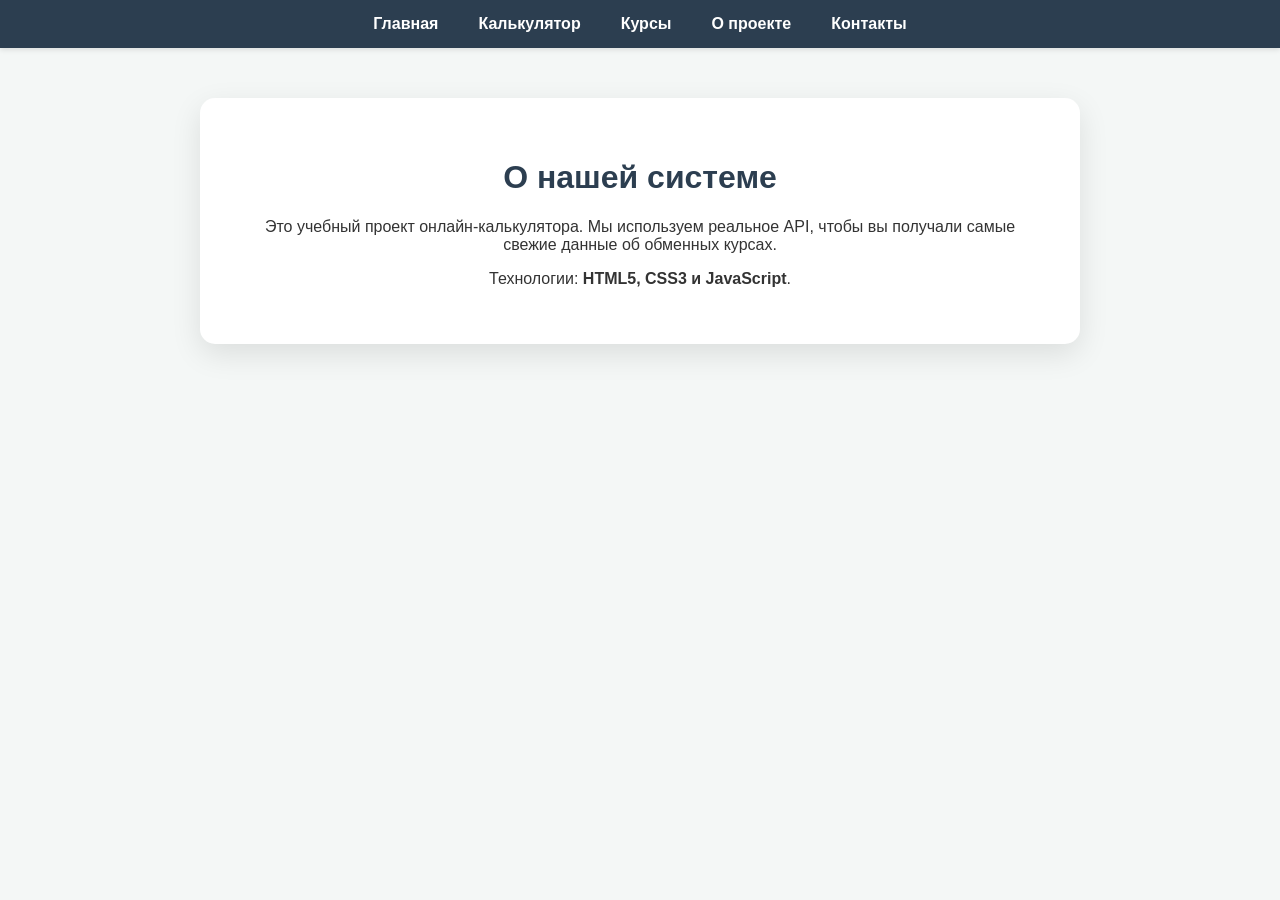
<file: about.html>
<!DOCTYPE html>
<html lang="ru">
<head>
    <meta charset="UTF-8">
    <title>О проекте</title>
    <link rel="stylesheet" href="style.css">
</head>
<body>
    <nav>
        <a href="index.html">Главная</a>
        <a href="calc.html">Калькулятор</a>
        <a href="rates.html">Курсы</a>
        <a href="about.html">О проекте</a>
        <a href="contact.html">Контакты</a>
    </nav>

    <div class="container">
        <h1>О нашей системе</h1>
        <p>Это учебный проект онлайн-калькулятора. Мы используем реальное API, чтобы вы получали самые свежие данные об обменных курсах.</p>
        <p>Технологии: <b>HTML5, CSS3 и JavaScript</b>.</p>
    </div>
</body>
</html>
</file>
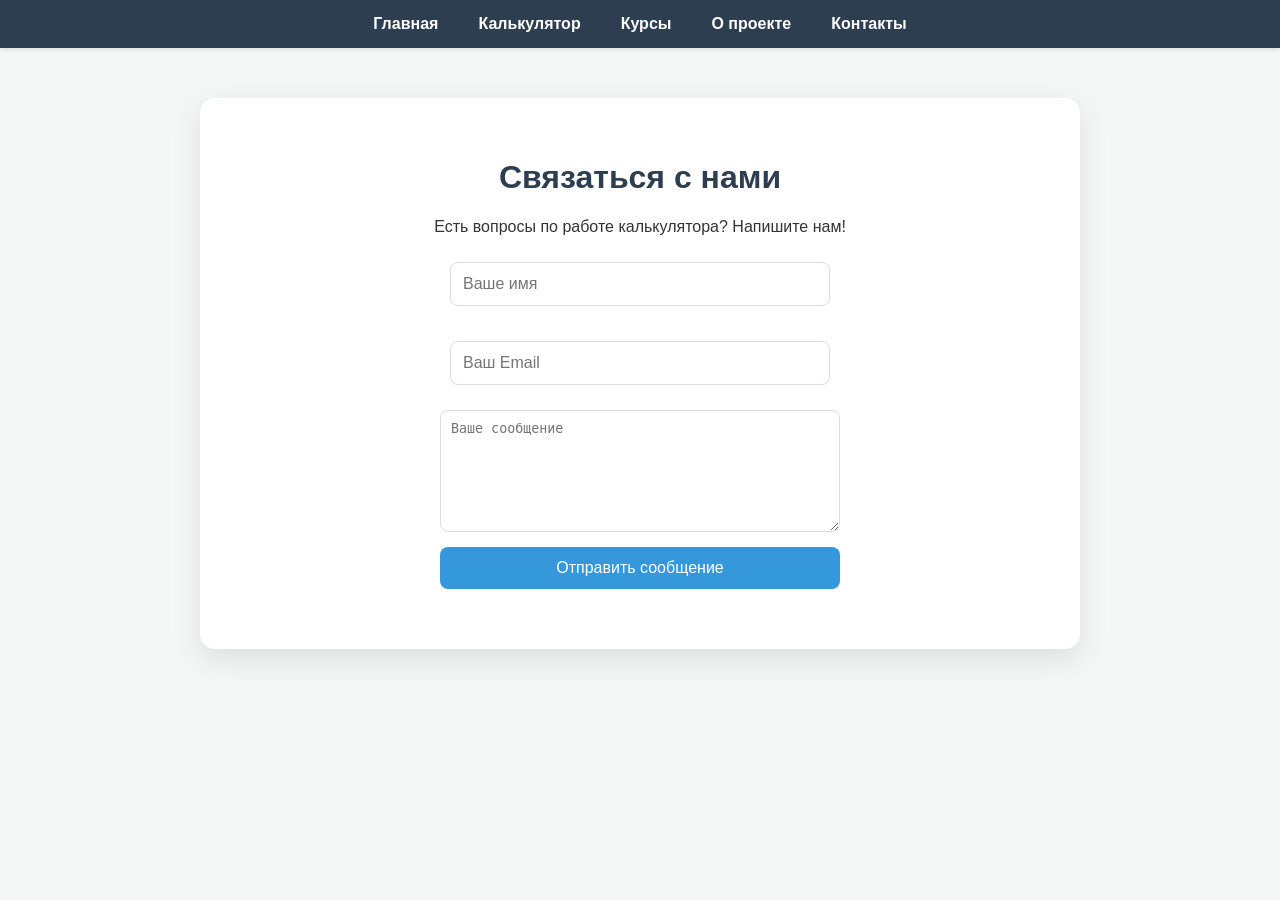
<file: contact.html>
<!DOCTYPE html>
<html lang="ru">
<head>
    <meta charset="UTF-8">
    <title>Контакты | Свяжитесь с нами</title>
    <link rel="stylesheet" href="style.css">
</head>
<body>

    <nav>
        <a href="index.html">Главная</a>
        <a href="calc.html">Калькулятор</a>
        <a href="rates.html">Курсы</a>
        <a href="about.html">О проекте</a>
        <a href="contact.html">Контакты</a> <!-- Новая ссылка -->
    </nav>

    <div class="container">
        <h1>Связаться с нами</h1>
        <p>Есть вопросы по работе калькулятора? Напишите нам!</p>
        
        <form id="contactForm" style="display: flex; flex-direction: column; gap: 15px; max-width: 400px; margin: 0 auto;">
            <input type="text" id="name" placeholder="Ваше имя" required>
            <input type="email" id="email" placeholder="Ваш Email" required>
            <textarea id="message" placeholder="Ваше сообщение" style="padding: 10px; border-radius: 8px; border: 1px solid #ddd; height: 100px;"></textarea>
            <button type="submit">Отправить сообщение</button>
        </form>
        
        <div id="formStatus" style="margin-top: 20px; font-weight: bold; color: #27ae60;"></div>
    </div>

    <script src="script.js"></script>
</body>
</html>
</file>
<file: style.css>
/* Общие настройки для всего сайта */
body {
    font-family: 'Segoe UI', Tahoma, Geneva, Verdana, sans-serif;
    margin: 0;
    background-color: #f4f7f6; /* Светло-серый фон */
    color: #333;
}

/* Меню навигации */
nav {
    background-color: #2c3e50; /* Темно-синий цвет */
    padding: 15px 0;
    display: flex;
    justify-content: center;
    box-shadow: 0 2px 5px rgba(0,0,0,0.1);
}

nav a {
    color: white;
    text-decoration: none;
    margin: 0 20px;
    font-weight: bold;
    transition: 0.3s;
}

nav a:hover {
    color: #3498db; /* Голубой при наведении */
}

/* Белый блок по центру */
.container {
    max-width: 800px;
    margin: 50px auto;
    background: white;
    padding: 40px;
    border-radius: 15px;
    box-shadow: 0 10px 30px rgba(0,0,0,0.1);
    text-align: center;
}

h1, h2 { color: #2c3e50; }

/* Стили для кнопок и полей */
input, select {
    padding: 12px;
    margin: 10px;
    border: 1px solid #ddd;
    border-radius: 8px;
    font-size: 16px;
}

button {
    background-color: #3498db;
    color: white;
    border: none;
    padding: 12px 25px;
    border-radius: 8px;
    cursor: pointer;
    font-size: 16px;
}

button:hover { background-color: #2980b9; }

#result {
    font-size: 40px;
    color: #27ae60;
    margin: 20px 0;
}
</file>
